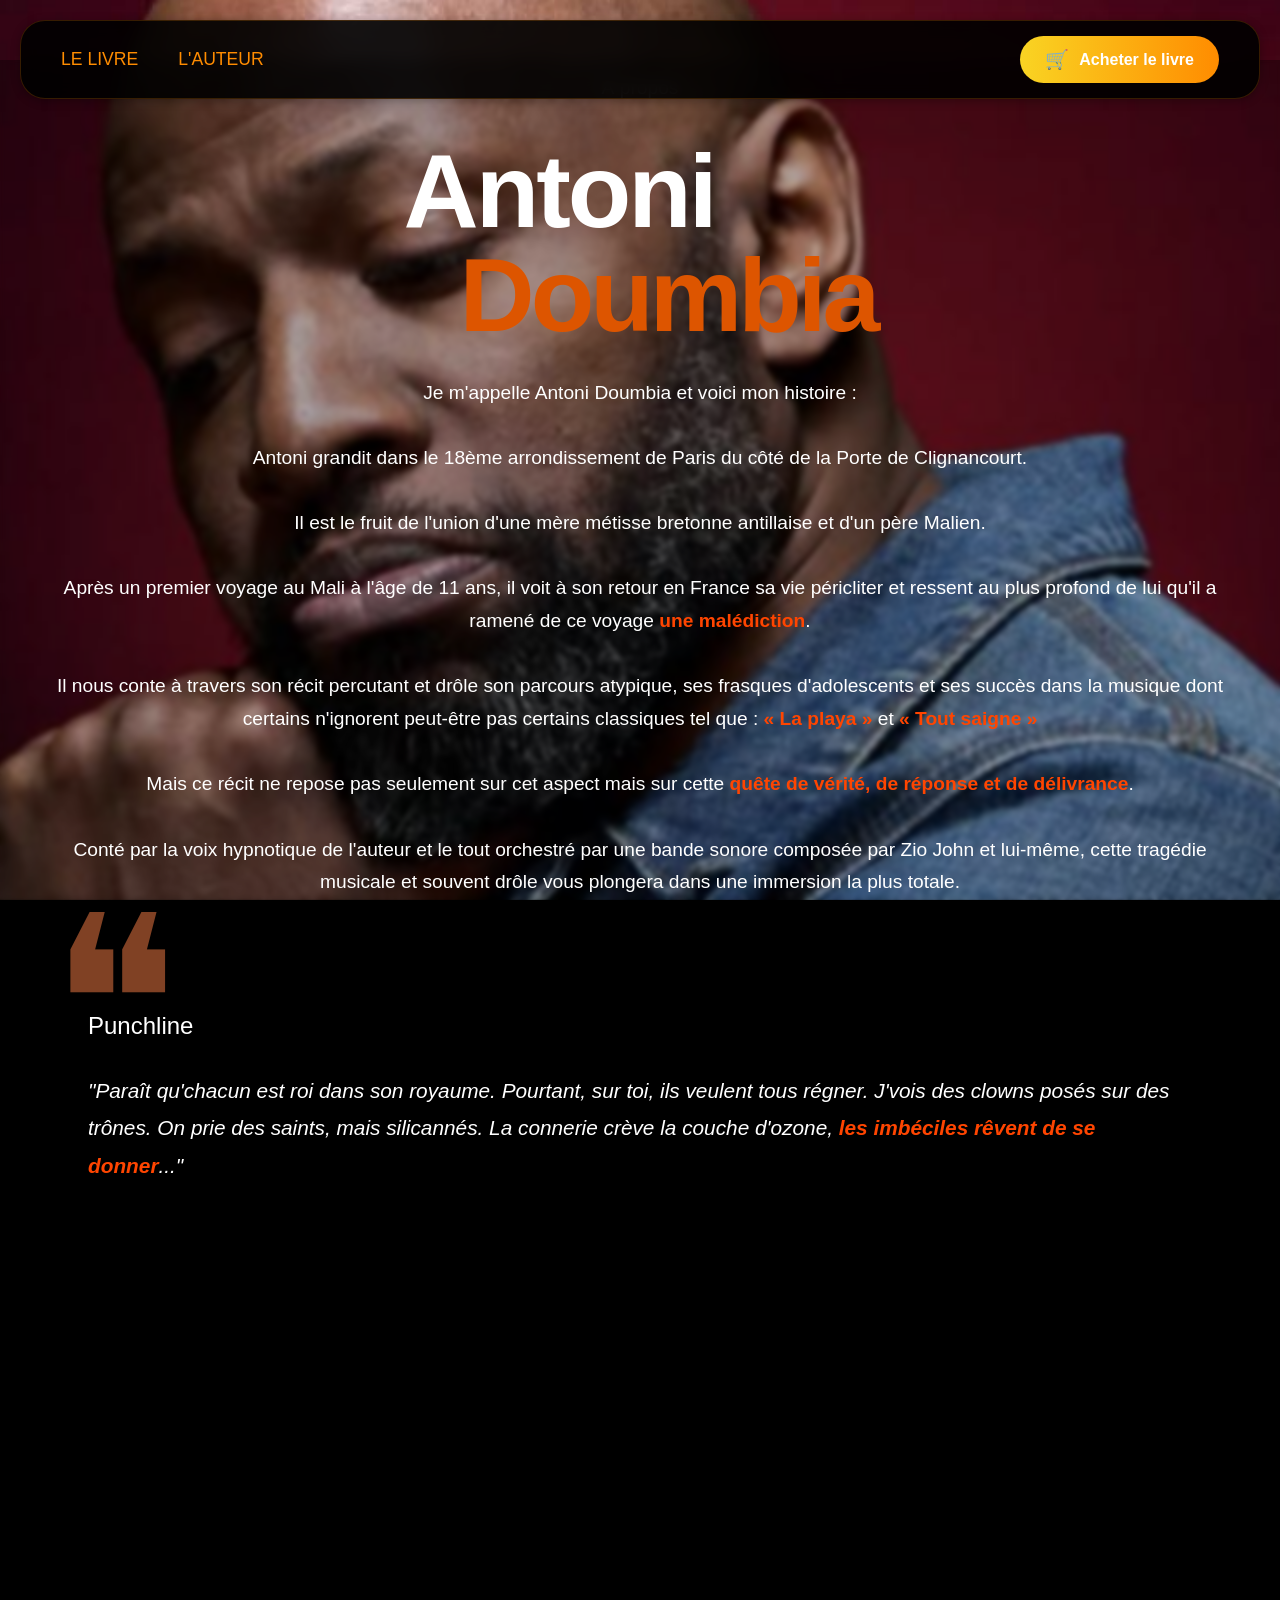
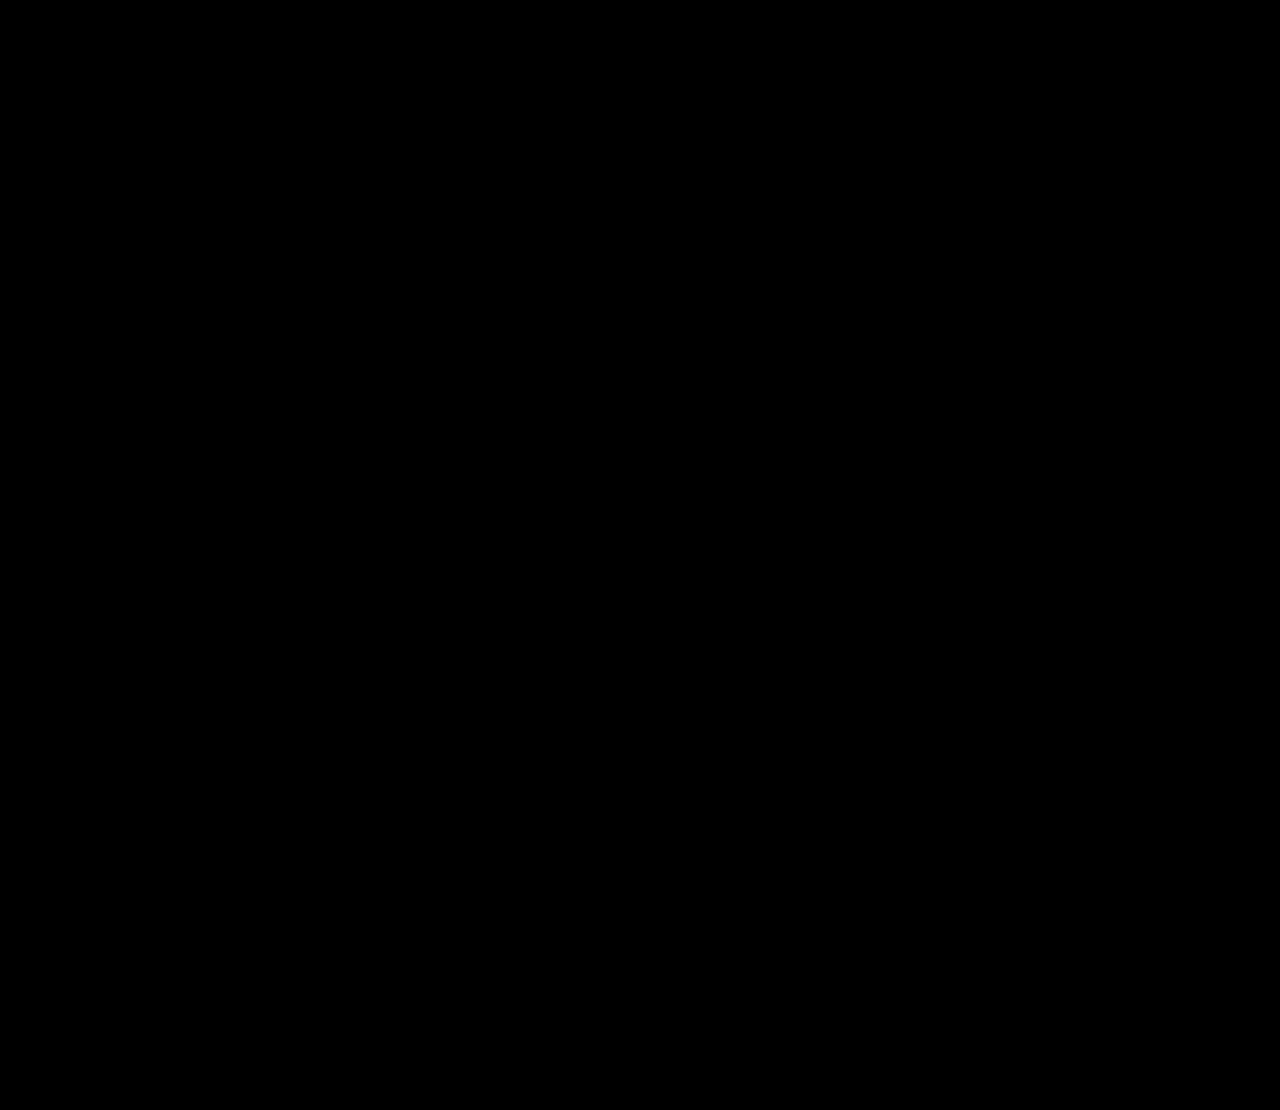
<file: auteur.html>
<!DOCTYPE html>
<html lang="fr">
<head>
    <meta charset="UTF-8">
    <meta name="viewport" content="width=device-width, initial-scale=1.0">
    <title>Antoni Doumbia - L'auteur</title>
    <link rel="preconnect" href="https://fonts.googleapis.com">
    <link rel="preconnect" href="https://fonts.gstatic.com" crossorigin>
    <link href="https://fonts.googleapis.com/css2?family=Bebas+Neue&family=Montserrat:wght@300;900&display=swap" rel="stylesheet">
    <link rel="stylesheet" href="style.css">
</head>
<body class="author-page">
    <header class="main-header">
        <nav class="header-nav">
            <div class="nav-links">
                <a href="index.html" class="nav-link">Le livre</a>
                <a href="auteur.html" class="nav-link">L'auteur</a>
            </div>
            <button class="header-buy-button">
                <span class="cart-icon">🛒</span>
                Acheter le livre
            </button>
        </nav>
    </header>

    <div class="author-photos-container">
        <div class="author-photo-slide active" style="background-image: url('auteur2.jpeg')"></div>
    </div>

    <header class="author-hero-section">
        <div class="author-header">
            <span class="author-label">À propos</span>
        </div>
        
        <div class="author-content-only">
            <h2 class="author-name">
                Antoni<br><span class="highlight">Doumbia</span>
            </h2>
            
            <div class="author-description">
                <p>Je m'appelle Antoni Doumbia et voici mon histoire :<br><br>
                Antoni grandit dans le 18ème arrondissement de Paris du côté de la Porte de Clignancourt.<br><br>
                Il est le fruit de l'union d'une mère métisse bretonne antillaise et d'un père Malien.<br><br>
                Après un premier voyage au Mali à l'âge de 11 ans, il voit à son retour en France sa vie péricliter et ressent au plus profond de lui qu'il a ramené de ce voyage <span class="highlight">une malédiction</span>.<br><br>
                Il nous conte à travers son récit percutant et drôle son parcours atypique, ses frasques d'adolescents et ses succès dans la musique dont certains n'ignorent peut-être pas certains classiques tel que : <span class="highlight">« La playa »</span> et <span class="highlight">« Tout saigne »</span><br><br>
                Mais ce récit ne repose pas seulement sur cet aspect mais sur cette <span class="highlight">quête de vérité, de réponse et de délivrance</span>.<br><br>
                Conté par la voix hypnotique de l'auteur et le tout orchestré par une bande sonore composée par Zio John et lui-même, cette tragédie musicale et souvent drôle vous plongera dans une immersion la plus totale.<br>
                <strong>Impossible à lâcher.</strong></p>
            </div>
        </div>
    </header>
    
    <div class="content">        
        <section class="scroll-content author-content">
            <div class="punchline-section">
                <h3 class="punchline-title">Punchline</h3>
                <p class="punchline-text">
                    <em>"Paraît qu'chacun est roi dans son royaume. Pourtant, sur toi, ils veulent tous régner. J'vois des clowns posés sur des trônes. On prie des saints, mais silicannés. La connerie crève la couche d'ozone, <span class="highlight">les imbéciles rêvent de se donner</span>..."</em>
                </p>
                <div class="punchline-quote-background">❝</div>
            </div>
            
            <!-- Contenu pour créer du scroll -->
            <div class="scroll-spacer" style="height: 150vh;"></div>
        </section>
    </div>

    <script>
        window.addEventListener('scroll', function() {
            const scrolled = window.pageYOffset;
            
            // Fade effect based on scroll (identical to landing page)
            const opacity = Math.max(0, 1 - (scrolled / window.innerHeight));
            
            // Apply to both photo and text
            document.querySelector('.author-photos-container').style.opacity = opacity;
            document.querySelector('.author-hero-section').style.opacity = opacity;
        });
    </script>
</body>
</html>
</file>
<file: style.css>
* {
    margin: 0;
    padding: 0;
    box-sizing: border-box;
    scrollbar-width: none;
    -ms-overflow-style: none;
}

*::-webkit-scrollbar {
    display: none;
}

.main-header {
    position: fixed;
    top: 20px;
    left: 20px;
    width: calc(100% - 40px);
    background: rgba(0, 0, 0, 0.9);
    backdrop-filter: blur(8px);
    z-index: 9999;
    padding: 15px 0;
    border-radius: 25px;
    border: 1px solid rgba(255, 140, 0, 0.2);
    box-shadow: 0 2px 10px rgba(0, 0, 0, 0.3);
}

.header-nav {
    max-width: 2080px;
    margin: 0 auto;
    padding: 0 40px;
    display: flex;
    justify-content: space-between;
    align-items: center;
}

.nav-links {
    display: flex;
    gap: 40px;
}

.nav-link {
    color: #ff8c00;
    text-decoration: none;
    font-size: 1.1rem;
    font-weight: 500;
    text-transform: uppercase;
    transition: color 0.3s ease;
}

.nav-link:hover {
    color: #ff8c00;
}

.header-buy-button {
    background: linear-gradient(to right, #f9d423, #ff8c00);
    color: white;
    border: none;
    padding: 12px 25px;
    border-radius: 25px;
    cursor: pointer;
    display: flex;
    align-items: center;
    gap: 10px;
    font-weight: bold;
    font-size: 1rem;
    transition: transform 0.3s ease, box-shadow 0.3s ease;
}

.header-buy-button:hover {
    transform: translateY(-2px);
    box-shadow: 0 8px 25px rgba(255, 140, 0, 0.4);
}

html {
    overflow-x: hidden;
    max-width: 100%;
}

body {
    font-family: 'Arial', sans-serif;
    background: #000;
    color: #fff;
    overflow-x: hidden;
    max-width: 100%;
    padding-top: 60px;
}

.video-container {
    position: fixed;
    top: 0;
    left: 0;
    width: 100%;
    height: 100vh;
    z-index: -1;
}

.video-container video {
    width: 100%;
    height: 100%;
    object-fit: cover;
    object-position: center 20%;
    transform: scale(1.3);
    filter: brightness(0.9) contrast(1.2);
}

.content {
    position: relative;
    z-index: 1;
}

.hero-section {
    position: fixed;
    top: 60px;
    left: 0;
    width: 100%;
    height: calc(100vh - 60px);
    display: flex;
    flex-direction: column;
    justify-content: center;
    align-items: center;
    text-align: center;
    background: rgba(0, 0, 0, 0.3);
    backdrop-filter: blur(2px);
    z-index: 1;
    pointer-events: none;
}

.hero-discover-btn {
    pointer-events: all;
}

.main-title {
    font-size: 8rem;
    font-weight: 400;
    margin-bottom: 3rem;
    text-transform: uppercase;
    letter-spacing: 12px;
    font-family: 'Bebas Neue', 'Arial Black', Arial, sans-serif;
    background: linear-gradient(180deg, #ffffff 0%, #ff8c00 60%, #ff4500 100%);
    -webkit-background-clip: text;
    -webkit-text-fill-color: transparent;
    background-clip: text;
    filter: drop-shadow(0 0 30px rgba(255, 140, 0, 0.4));
}

.quote-section {
    position: relative;
    padding: 20px;
    text-align: center;
    max-width: 800px;
    margin: 30px auto;
}

.quote-background {
    position: absolute;
    top: -100px;
    left: 10px;
    transform: none;
    font-size: 15rem;
    color: #a0522d;
    opacity: 0.8;
    z-index: 1;
}

.quote {
    font-size: 1.5rem;
    max-width: 800px;
    line-height: 1.6;
    text-align: center;
    color: white;
    font-weight: 400;
    margin: 0 auto;
    position: relative;
    z-index: 2;
}

.highlight {
    color: #ff4500;
    font-weight: 900;
}

.subtitle {
    font-size: 1.2rem;
    max-width: 800px;
    line-height: 1.6;
    font-style: italic;
    opacity: 0.9;
    text-shadow: 1px 1px 2px rgba(0, 0, 0, 0.8);
}

.scroll-content {
    background: #000;
    min-height: 200vh;
    padding: 4rem 2rem;
    position: relative;
    z-index: 2;
    margin-top: calc(100vh - 60px);
}

.content-block {
    max-width: 800px;
    margin: 0 auto 4rem auto;
    padding: 3rem;
    background: rgba(20, 20, 20, 0.9);
    border-radius: 10px;
    backdrop-filter: blur(10px);
    border: 1px solid rgba(255, 255, 255, 0.1);
}

.content-block h2 {
    font-size: 2.5rem;
    margin-bottom: 1.5rem;
    color: #fff;
    text-transform: lowercase;
}

.content-block p {
    font-size: 1.1rem;
    line-height: 1.8;
    margin-bottom: 1rem;
    opacity: 0.9;
}

@media (max-width: 768px) {
    .main-title {
        font-size: 2.5rem;
    }
    
    .subtitle {
        font-size: 1rem;
        padding: 0 1rem;
    }
    
    .content-block {
        margin: 0 1rem 3rem 1rem;
        padding: 2rem;
    }
    
    .content-block h2 {
        font-size: 2rem;
    }
    
    .quote-background {
        font-size: 8rem;
    }
}

@media (max-width: 1200px) {
    .quote {
        font-size: 2rem;
    }
}

.book-section {
    padding: 60px 0;
    background-color: #0a0a0a;
    border: 1px solid #ff8c00;
    border-radius: 20px;
    margin: 80px 0;
    width: 100%;
    min-height: 700px;
}

.book-container {
    display: flex;
    gap: 0;
    align-items: stretch;
    width: 100%;
    height: 100%;
    padding: 0 60px;
}

.book-cover {
    text-align: center;
    color: white;
    position: relative;
    flex: 1;
    width: 50%;
    padding: 40px 20px 40px 40px;
}

.book-cover img {
    max-width: 350px;
    border-radius: 10px;
    display: block;
}

.book-cover-image {
    width: 100%;
    height: 600px;
    background: url('WhatsApp Image 2025-06-25 at 20.33.14.jpeg') center/cover;
    border-radius: 15px;
    display: flex;
    flex-direction: column;
    justify-content: center;
    align-items: center;
    text-align: center;
    position: relative;
    margin: 0;
    box-shadow: 0 10px 30px rgba(0, 0, 0, 0.5);
}

.book-cover-title {
    font-size: 4rem;
    font-weight: 900;
    color: white;
    text-shadow: 2px 2px 8px rgba(0, 0, 0, 0.7);
    margin: 0;
    letter-spacing: 2px;
}

.book-cover-subtitle {
    font-size: 1.8rem;
    font-weight: 400;
    color: white;
    text-shadow: 2px 2px 8px rgba(0, 0, 0, 0.7);
    margin: 0;
    letter-spacing: 1px;
}

.book-tagline {
    font-size: 0.8rem;
    margin-bottom: 10px;
    color: #ff8c00;
    font-weight: bold;
    letter-spacing: 1px;
}

.book-author {
    font-size: 1rem;
    margin-top: 10px;
}

.book-details {
    color: white;
    flex: 1;
    width: 50%;
    padding: 40px 40px 40px 20px;
    display: flex;
    flex-direction: column;
    justify-content: center;
}

.history-label {
    font-size: 0.9rem;
    color: #ccc;
    margin-bottom: 15px;
}

.book-title {
    font-size: 2.2rem;
    margin: 10px 0 20px 0;
    line-height: 1.2;
}

.book-description {
    font-size: 0.95rem;
    line-height: 1.7;
    color: #ddd;
}

.actions {
    margin-top: 30px;
    display: flex;
    gap: 15px;
    align-items: center;
}

.buy-button {
    background: linear-gradient(to right, #f9d423, #ff8c00);
    color: white;
    border: none;
    padding: 12px 25px;
    border-radius: 25px;
    cursor: pointer;
    display: flex;
    align-items: center;
    gap: 10px;
    font-weight: bold;
}

.share-button {
    background-color: #2c1a3b;
    color: #c77dff;
    border: 1px solid #c77dff;
    border-radius: 50%;
    width: 45px;
    height: 45px;
    cursor: pointer;
    display: flex;
    justify-content: center;
    align-items: center;
    font-size: 1.2rem;
}

.audio-player {
    margin-top: 30px;
    background-color: #1c1c1c;
    padding: 8px 15px;
    border-radius: 8px;
    display: flex;
    align-items: center;
    gap: 15px;
    max-width: fit-content;
    font-size: 0.9rem;
}

.audio-nav {
    display: flex;
    gap: 15px;
    color: #888;
}

.play-btn {
    background: none;
    border: none;
    color: white;
    font-size: 1rem;
    cursor: pointer;
}

.audience-section {
    max-width: 2080px;
    margin: 80px auto;
    padding: 40px;
    display: flex;
    align-items: flex-start;
    gap: 60px;
}

.audience-title {
    font-size: 2.5rem;
    color: #ff8c00;
    font-weight: bold;
    line-height: 1.2;
    flex: 1;
    margin: 0;
}

.audience-content {
    flex: 2;
}

.audience-content p {
    font-size: 1.1rem;
    line-height: 1.8;
    color: white;
    margin: 0;
}

.launch-section {
    max-width: 2080px;
    margin: 40px auto;
    padding: 24px 40px;
}

.launch-container {
    display: flex;
    gap: 60px;
    align-items: center;
    justify-content: space-between;
}

.launch-left {
    flex: 1;
    text-align: left;
    display: flex;
    align-items: center;
}

.launch-right {
    flex: 1;
    text-align: right;
    display: flex;
    align-items: center;
    justify-content: flex-end;
}

.launch-text, .intensity-text {
    white-space: nowrap;
    font-size: 3rem;
    background: linear-gradient(45deg, #ff8c00, #ffd700, #ffb84d);
    -webkit-background-clip: text;
    -webkit-text-fill-color: transparent;
    background-clip: text;
    font-weight: bold;
    line-height: 1.2;
    margin: 0;
    text-transform: lowercase;
    transition: transform 0.1s ease-out;
    will-change: transform;
}

.plus-dynamic {
    display: inline-block;
    animation: pulse 2s ease-in-out infinite;
    transform-origin: center;
    background: linear-gradient(45deg, #ff8c00, #ffd700, #ffb84d);
    -webkit-background-clip: text;
    -webkit-text-fill-color: transparent;
    background-clip: text;
}

@keyframes pulse {
    0%, 100% {
        transform: scale(1);
    }
    50% {
        transform: scale(1.1);
    }
}

.seasons-section {
    max-width: 2080px;
    margin: 40px auto;
    padding: 20px 40px;
}

.seasons-title {
    font-size: 1.2rem;
    color: #ccc;
    margin-bottom: 40px;
    font-weight: normal;
}

.seasons-container {
    display: flex;
    gap: 80px;
    align-items: flex-start;
}

.seasons-left {
    flex: 1;
}

.seasons-main-title {
    font-size: 3rem;
    color: white;
    font-weight: bold;
    line-height: 1.2;
    margin-bottom: 30px;
}

.seasons-description {
    margin-bottom: 40px;
}

.seasons-description p {
    font-size: 1.1rem;
    line-height: 1.6;
    color: white;
    margin-bottom: 10px;
}

.social-icons {
    display: flex;
    gap: 20px;
}

.social-icon {
    width: 38px;
    height: 38px;
    border-radius: 10px;
    display: flex;
    align-items: center;
    justify-content: center;
    font-size: 1rem;
    cursor: pointer;
    transition: transform 0.3s ease;
    color: #ff8c00;
    background: transparent;
    border: 2px solid #ff8c00;
}

.social-icon svg {
    width: 18px;
    height: 18px;
}

.social-icon:hover {
    transform: scale(1.1);
}

.seasons-right {
    flex: 1;
    border-left: 2px solid #333;
    padding-left: 40px;
}

.season-item {
    display: flex;
    gap: 30px;
    margin-bottom: 36px;
    align-items: flex-start;
    position: relative;
}

.season-item:not(:last-child) .season-number {
    --line-height: 0px;
}

.season-item:not(:last-child) .season-number::after {
    content: '';
    position: absolute;
    left: 50%;
    top: 100%;
    width: 2px;
    height: var(--line-height, 0px);
    max-height: 120px;
    background-color: white;
    transform: translateX(-50%);
    transition: height 0.3s ease;
    transform-origin: top;
}

.season-number {
    font-size: 4rem;
    color: #ff8c00;
    font-weight: bold;
    min-width: 120px;
    position: relative;
}

.season-content h4 {
    font-size: 1.3rem;
    color: white;
    margin-bottom: 15px;
    font-weight: bold;
}

.season-content p {
    font-size: 1rem;
    color: #ccc;
    line-height: 1.6;
}

.audio-wave {
    margin-top: 15px;
    color: #ff8c00;
    font-size: 1.2rem;
}

.equalizer {
    display: flex;
    align-items: end;
    gap: 1px;
    height: 20px;
    width: 80px;
}

.equalizer .bar {
    width: 3px;
    background: #ff8c00;
    border-radius: 1px;
    animation: bounce 1s infinite ease-in-out;
}

.equalizer .bar:nth-child(1) { height: 8px; animation-delay: -0.9s; }
.equalizer .bar:nth-child(2) { height: 15px; animation-delay: -0.8s; }
.equalizer .bar:nth-child(3) { height: 12px; animation-delay: -0.7s; }
.equalizer .bar:nth-child(4) { height: 20px; animation-delay: -0.6s; }
.equalizer .bar:nth-child(5) { height: 6px; animation-delay: -0.5s; }
.equalizer .bar:nth-child(6) { height: 18px; animation-delay: -0.4s; }
.equalizer .bar:nth-child(7) { height: 10px; animation-delay: -0.3s; }
.equalizer .bar:nth-child(8) { height: 16px; animation-delay: -0.2s; }
.equalizer .bar:nth-child(9) { height: 14px; animation-delay: -0.1s; }
.equalizer .bar:nth-child(10) { height: 7px; animation-delay: 0s; }
.equalizer .bar:nth-child(11) { height: 19px; animation-delay: -0.1s; }
.equalizer .bar:nth-child(12) { height: 11px; animation-delay: -0.2s; }
.equalizer .bar:nth-child(13) { height: 17px; animation-delay: -0.3s; }
.equalizer .bar:nth-child(14) { height: 9px; animation-delay: -0.4s; }
.equalizer .bar:nth-child(15) { height: 13px; animation-delay: -0.5s; }
.equalizer .bar:nth-child(16) { height: 20px; animation-delay: -0.6s; }
.equalizer .bar:nth-child(17) { height: 5px; animation-delay: -0.7s; }
.equalizer .bar:nth-child(18) { height: 14px; animation-delay: -0.8s; }

@keyframes bounce {
    0%, 40%, 100% {
        transform: scaleY(0.4);
    }
    20% {
        transform: scaleY(1);
    }
}

.explore-seasons-section {
    max-width: 2080px;
    margin: 40px auto;
    padding: 20px 40px;
}

.explore-title {
    font-size: 2rem;
    color: white;
    margin-bottom: 20px;
    line-height: 1.3;
}

.explore-subtitle {
    font-size: 1.1rem;
    color: #ccc;
    margin-bottom: 40px;
    line-height: 1.6;
}

.episodes-grid {
    display: grid;
    grid-template-columns: 3fr 1fr 1fr 1fr 1fr 1fr 1fr;
    gap: 8px;
    height: 480px;
    transition: all 0.8s cubic-bezier(0.25, 0.46, 0.45, 0.94);
}

.episodes-grid.episode-2-active {
    grid-template-columns: 1fr 3fr 1fr 1fr 1fr 1fr 1fr;
}

.episodes-grid.episode-3-active {
    grid-template-columns: 1fr 1fr 3fr 1fr 1fr 1fr 1fr;
}

.episodes-grid.episode-4-active {
    grid-template-columns: 1fr 1fr 1fr 3fr 1fr 1fr 1fr;
}

.episodes-grid.episode-5-active {
    grid-template-columns: 1fr 1fr 1fr 1fr 3fr 1fr 1fr;
}

.episodes-grid.episode-6-active {
    grid-template-columns: 1fr 1fr 1fr 1fr 1fr 3fr 1fr;
}

.episodes-grid.episode-7-active {
    grid-template-columns: 1fr 1fr 1fr 1fr 1fr 1fr 3fr;
}

.episode-card {
    border: 1px solid #333;
    background: #111;
    position: relative;
    display: flex;
    flex-direction: column;
    cursor: pointer;
    transition: all 0.8s cubic-bezier(0.25, 0.46, 0.45, 0.94);
    transform-style: preserve-3d;
    overflow: hidden;
    min-height: 160px;
    border-radius: 18px;
}

.episode-card:hover {
    border-color: #ff8c00;
    box-shadow: 
        0 0 20px rgba(255, 140, 0, 1),
        0 0 40px rgba(255, 140, 0, 0.8),
        0 0 80px rgba(255, 140, 0, 0.6),
        0 0 120px rgba(255, 140, 0, 0.4);
    transform: translateY(-8px) scale(1.02);
}

.episode-card.shrinking {
    transform: perspective(1000px) rotateY(-15deg) scale(0.95);
    filter: brightness(0.7);
}

.episode-card.expanding {
    transform: perspective(1000px) rotateY(15deg) scale(1.05);
    filter: brightness(1.2);
}

.episode-card.active {
    transform: perspective(1000px) rotateY(0deg) scale(1);
    filter: brightness(1);
    border-color: #ff8c00;
    box-shadow: 0 0 20px rgba(255, 140, 0, 0.3);
}

.episode-number {
    display: none;
}

.episode-content {
    display: flex;
    flex-direction: column;
    height: 100%;
    padding: 50px 18px 60px 18px;
    transition: all 0.8s cubic-bezier(0.25, 0.46, 0.45, 0.94);
}

.episode-label {
    background: linear-gradient(45deg, #ff8c00, #ffd700, #ffb84d);
    -webkit-background-clip: text;
    -webkit-text-fill-color: transparent;
    background-clip: text;
    font-size: 1.8rem;
    font-weight: bold;
    margin-bottom: 10px;
    line-height: 1.2;
    transition: all 0.8s cubic-bezier(0.25, 0.46, 0.45, 0.94);
}

.episode-image {
    flex: 1;
    display: flex;
    align-items: center;
    justify-content: center;
    margin: 20px 0;
}

.episode-title {
    color: #ff8c00;
    font-size: 2rem;
    font-weight: 600;
    text-align: center;
    line-height: 1.2;
    text-shadow: 1px 1px 3px rgba(0,0,0,0.6);
    opacity: 0.85;
    transition: all 0.8s cubic-bezier(0.25, 0.46, 0.45, 0.94);
}

.audio-player-mini {
    margin-top: auto;
}

.episode-quotes {
    margin-top: 12px;
}

.episode-quotes .quote {
    font-size: 1rem;
    color: white;
    margin-bottom: 8px;
    line-height: 1.5;
    transition: all 0.8s cubic-bezier(0.25, 0.46, 0.45, 0.94);
}

.audio-player-mini {
    display: flex;
    align-items: center;
    gap: 10px;
    transition: all 0.8s cubic-bezier(0.25, 0.46, 0.45, 0.94);
}

.ap-play-btn {
    width: 36px;
    height: 36px;
    border-radius: 50%;
    border: 2px solid #ff8c00;
    background: transparent;
    color: #ff8c00;
    font-size: 1rem;
    cursor: pointer;
    display: flex;
    align-items: center;
    justify-content: center;
    flex-shrink: 0;
    transition: background 0.2s, color 0.2s;
}

.ap-play-btn:hover, .ap-play-btn.playing {
    background: #ff8c00;
    color: #000;
}

.ap-bar {
    flex: 1;
    height: 4px;
    background: rgba(255,255,255,0.2);
    border-radius: 2px;
    overflow: hidden;
    cursor: pointer;
}

.ap-progress {
    height: 100%;
    width: 0%;
    background: linear-gradient(90deg, #ff8c00, #ffd700);
    border-radius: 2px;
    transition: width 0.1s linear;
}

.ap-time {
    font-size: 0.75rem;
    color: #aaa;
    flex-shrink: 0;
    font-family: monospace;
}

.season-label {
    position: absolute;
    bottom: 30px;
    right: 30px;
    color: #666;
    font-size: 1.3rem;
    writing-mode: vertical-rl;
    text-orientation: mixed;
    transition: all 0.8s cubic-bezier(0.25, 0.46, 0.45, 0.94);
}

.episode-01 {
    background: linear-gradient(rgba(0,0,0,0.4), rgba(0,0,0,0.4)), url('ep1.jpeg');
    background-size: cover;
    background-position: center;
}

.episode-02 {
    background: linear-gradient(rgba(0,0,0,0.4), rgba(0,0,0,0.4)), url('ep2.jpeg');
    background-size: cover;
    background-position: center;
}

.episode-03 {
    background: linear-gradient(rgba(0,0,0,0.4), rgba(0,0,0,0.4)), url('ep3.jpeg');
    background-size: cover;
    background-position: center;
}

.episode-04 {
    background: linear-gradient(rgba(0,0,0,0.4), rgba(0,0,0,0.4)), url('ep4.jpeg');
    background-size: cover;
    background-position: center;
}

.episode-05 {
    background: linear-gradient(rgba(0,0,0,0.4), rgba(0,0,0,0.4)), url('ep5.jpeg');
    background-size: cover;
    background-position: center;
}

.episode-06 {
    background: linear-gradient(rgba(0,0,0,0.4), rgba(0,0,0,0.4)), url('ep6.png');
    background-size: cover;
    background-position: center;
}

.episode-07 {
    background: linear-gradient(rgba(0,0,0,0.4), rgba(0,0,0,0.4)), url('ep7.png');
    background-size: cover;
    background-position: center;
}

.episode-02 .episode-number,
.episode-03 .episode-number,
.episode-04 .episode-number,
.episode-05 .episode-number,
.episode-06 .episode-number,
.episode-07 .episode-number {
    color: white;
}

.episode-02.active {
    box-shadow: 0 0 20px rgba(102, 126, 234, 0.5);
}

.episode-03.active {
    box-shadow: 0 0 20px rgba(245, 87, 108, 0.5);
}

.episode-04.active {
    box-shadow: 0 0 20px rgba(56, 239, 125, 0.5);
}

.episode-05.active {
    box-shadow: 0 0 20px rgba(252, 70, 107, 0.5);
}

.episode-06.active {
    box-shadow: 0 0 20px rgba(253, 187, 45, 0.5);
}

.episode-07.active {
    box-shadow: 0 0 20px rgba(168, 237, 234, 0.5);
}

.episode-card.shrinking .episode-label {
    font-size: 1.8rem;
    margin-bottom: 22px;
}

.episode-card.shrinking .episode-title {
    font-size: 2.2rem;
    opacity: 0.7;
}

.episode-card.shrinking .episode-quotes .quote {
    font-size: 1rem;
    margin-bottom: 12px;
    line-height: 1.3;
}

.episode-card.shrinking .episode-content {
    padding: 90px 22px 22px 22px;
}

.episode-card.shrinking .episode-number {
    font-size: 1.3rem;
    top: 15px;
    left: 15px;
}

.episode-card.shrinking .audio-player-mini {
    font-size: 0.9rem;
    margin-top: 12px;
}

.episode-card.shrinking .season-label {
    font-size: 1rem;
    bottom: 15px;
    right: 15px;
}

/* Styles pour les épisodes non actifs (petits par défaut) */
.episode-card:not(.active):not(.expanding) .episode-label {
    font-size: 0.75rem;
    margin-bottom: 6px;
    line-height: 1.3;
}

.episode-card:not(.active):not(.expanding) .episode-title {
    font-size: 0.7rem;
    opacity: 0.8;
}

.episode-card:not(.active):not(.expanding) .episode-quotes {
    display: none;
}

.episode-card:not(.active):not(.expanding) .episode-content {
    padding: 40px 10px 10px 10px;
}

.episode-card:not(.active):not(.expanding) .episode-number {
    font-size: 0.85rem;
    top: 10px;
    left: 10px;
}

.episode-card:not(.active):not(.expanding) .audio-player-mini {
    display: none;
}

.episode-card:not(.active):not(.expanding) .season-label {
    font-size: 0.6rem;
    bottom: 8px;
    right: 8px;
}

.purchase-section {
    max-width: 2080px;
    margin: 40px auto;
    padding: 40px;
    text-align: center;
}

.purchase-title {
    font-size: 2.5rem;
    color: white;
    margin-bottom: 30px;
    line-height: 1.3;
}

.purchase-description {
    font-size: 1.2rem;
    color: #ccc;
    margin-bottom: 50px;
    line-height: 1.6;
    max-width: 800px;
    margin-left: auto;
    margin-right: auto;
}

.purchase-button-container {
    display: flex;
    justify-content: center;
    margin-top: 40px;
}

.purchase-button {
    background: linear-gradient(to right, #f9d423, #ff8c00);
    color: white;
    border: none;
    padding: 15px 35px;
    border-radius: 50px;
    cursor: pointer;
    display: flex;
    align-items: center;
    gap: 12px;
    font-weight: bold;
    font-size: 1.1rem;
    transition: transform 0.3s ease, box-shadow 0.3s ease;
}

.purchase-button:hover {
    transform: translateY(-2px);
    box-shadow: 0 8px 25px rgba(255, 140, 0, 0.4);
}

.cart-icon {
    font-size: 1.2rem;
}

.testimonials-section {
    max-width: 2080px;
    margin: 40px auto;
    padding: 40px;
}

.testimonials-title {
    font-size: 2.5rem;
    color: white;
    margin-bottom: 50px;
    text-align: left;
}

.testimonials-carousel {
    position: relative;
    overflow: hidden;
    height: 250px;
}

.testimonials-container {
    display: flex;
    width: 400%;
    transition: transform 0.5s ease;
}

.testimonials-slide {
    min-width: 25%;
    display: grid;
    grid-template-columns: repeat(3, 1fr);
    gap: 30px;
    flex-shrink: 0;
}

.testimonials-slide:last-child {
    grid-template-columns: 1fr 1fr 1fr;
    justify-items: center;
}

.testimonial-card {
    background: rgba(20, 20, 20, 0.8);
    border: 1px solid #ff8c00;
    border-radius: 15px;
    padding: 25px;
    display: flex;
    flex-direction: column;
    justify-content: space-between;
    min-height: 180px;
    height: 180px;
}

.testimonial-text {
    font-size: 1rem;
    color: white;
    line-height: 1.5;
    margin-bottom: 15px;
    flex-grow: 1;
}

.testimonial-author {
    font-size: 1.1rem;
    color: white;
    font-weight: bold;
    text-align: center;
    margin: 0;
}

.carousel-navigation {
    position: absolute;
    bottom: 20px;
    right: 30px;
    display: flex;
    gap: 15px;
}

.carousel-btn {
    width: 50px;
    height: 50px;
    border-radius: 50%;
    background: linear-gradient(45deg, #ff8c00, #f9d423);
    border: none;
    color: white;
    font-size: 1.5rem;
    cursor: pointer;
    display: flex;
    align-items: center;
    justify-content: center;
    transition: transform 0.3s ease, box-shadow 0.3s ease;
}

.carousel-btn:hover {
    transform: scale(1.1);
    box-shadow: 0 5px 15px rgba(255, 140, 0, 0.4);
}

.carousel-indicators {
    display: flex;
    justify-content: center;
    gap: 10px;
    margin-top: 30px;
}

.indicator {
    width: 12px;
    height: 12px;
    border-radius: 50%;
    background: #666;
    cursor: pointer;
    transition: background 0.3s ease;
}

.indicator.active {
    background: #ff8c00;
}

.author-header {
    text-align: right;
    margin-bottom: 40px;
}

.author-label {
    font-size: 1.2rem;
    color: #ccc;
    font-weight: normal;
}

.author-name {
    font-size: 6.5rem;
    color: white;
    font-weight: 900;
    line-height: 1;
    margin-bottom: 30px;
    text-transform: none;
    font-family: 'Arial Black', 'Impact', Arial, sans-serif;
    letter-spacing: -3px;
    display: inline-block;
    text-align: left;
}

.author-name .highlight {
    color: #dd5500;
    font-weight: 900;
    font-family: inherit;
    letter-spacing: -4px;
    font-size: 6.5rem;
    display: block;
    margin-left: 3.5rem;
}

.author-description {
    font-size: 1.2rem;
    line-height: 1.7;
    color: white;
}

.author-description p {
    margin: 0;
}

.author-photos-container {
    position: fixed;
    top: 0;
    left: 0;
    width: 100%;
    height: 100vh;
    z-index: -1;
}

.author-photo-slide {
    position: absolute;
    top: 0;
    left: 0;
    width: 100%;
    height: 100%;
    background-size: cover;
    background-position: center 20%;
    background-repeat: no-repeat;
    opacity: 0;
    transition: opacity 1s ease-in-out;
}

.author-photo-slide.active {
    opacity: 1;
}

.author-page .scroll-content {
    background: #000;
    min-height: 200vh;
    padding: 4rem 2rem;
    position: relative;
    z-index: 2;
    margin-top: calc(100vh - 60px);
}

.author-content-only {
    max-width: 1200px;
    margin: 0 auto;
    text-align: center;
}

.author-hero-section {
    position: fixed;
    top: 60px;
    left: 0;
    width: 100%;
    height: calc(100vh - 60px);
    display: flex;
    flex-direction: column;
    justify-content: center;
    align-items: center;
    text-align: center;
    background: rgba(0, 0, 0, 0.3);
    backdrop-filter: blur(2px);
    z-index: 1;
    pointer-events: none;
    padding: 5rem 2rem 2rem 2rem;
}

.punchline-section {
    max-width: 1200px;
    margin: 0 auto 4rem auto;
    padding: 3rem;
    background: transparent;
    position: relative;
}

.punchline-title {
    font-size: 1.5rem;
    color: white;
    margin-bottom: 2rem;
    font-weight: normal;
}

.punchline-text {
    font-size: 1.3rem;
    line-height: 1.8;
    color: white;
    margin: 0;
    font-style: italic;
    position: relative;
    z-index: 2;
}

.punchline-quote-background {
    position: absolute;
    top: -100px;
    left: 10px;
    transform: none;
    font-size: 15rem;
    color: #a0522d;
    opacity: 0.8;
    z-index: 1;
}

.full-width-video-section {
    width: 100%;
    margin-left: 0;
    margin-top: 40px;
    margin-bottom: 40px;
    position: relative;
}

.custom-video {
    width: 100%;
    height: 80vh;
    object-fit: cover;
    object-position: center;
    display: block;
}

/* Custom play button */
.custom-play-btn {
    position: absolute;
    top: 50%;
    left: 50%;
    transform: translate(-50%, -50%);
    width: 90px;
    height: 90px;
    border-radius: 50%;
    background: rgba(0, 0, 0, 0.45);
    backdrop-filter: blur(6px);
    border: 2.5px solid #ff8c00;
    cursor: pointer;
    display: flex;
    align-items: center;
    justify-content: center;
    transition: transform 0.25s ease, background 0.25s ease, opacity 0.4s ease;
    box-shadow: 0 0 30px rgba(255, 140, 0, 0.35), inset 0 0 20px rgba(255, 140, 0, 0.08);
}

.custom-play-btn:hover {
    transform: translate(-50%, -50%) scale(1.08);
    background: rgba(255, 140, 0, 0.2);
    box-shadow: 0 0 45px rgba(255, 140, 0, 0.55);
}

.custom-play-btn.hidden {
    opacity: 0;
    pointer-events: none;
}

.play-btn-ring {
    position: absolute;
    inset: -8px;
    border-radius: 50%;
    border: 1px solid rgba(255, 140, 0, 0.3);
    animation: ring-pulse 2.5s ease-in-out infinite;
}

@keyframes ring-pulse {
    0%, 100% { transform: scale(1); opacity: 0.4; }
    50% { transform: scale(1.12); opacity: 0; }
}

.play-btn-icon, .pause-btn-icon {
    width: 36px;
    height: 36px;
    color: #ff8c00;
    margin-left: 4px;
}

.pause-btn-icon {
    margin-left: 0;
}

/* Book Showcase Section */
.book-showcase-section {
    max-width: 1200px;
    margin: 40px auto;
    padding: 0;
    background: rgba(0, 0, 0, 0.8);
    border-radius: 20px;
    border: 1px solid rgba(255, 140, 0, 0.3);
    overflow: hidden;
}

.book-showcase-container {
    display: flex;
    gap: 0;
    align-items: stretch;
    min-height: 981px;
}

.book-cover-left {
    flex: 1.2;
    max-width: 500px;
    display: flex;
}

.book-cover-image {
    width: 100%;
    height: 100%;
    min-height: 500px;
    background: linear-gradient(135deg, #ff8c00 0%, #ff6b35 100%);
    border-radius: 20px 0 0 20px;
    display: flex;
    flex-direction: column;
    justify-content: space-between;
    padding: 30px;
    position: relative;
    overflow: hidden;
    box-shadow: 0 10px 30px rgba(255, 140, 0, 0.3);
}

.book-cover-image::before {
    content: '';
    position: absolute;
    top: 0;
    left: 0;
    right: 0;
    bottom: 0;
    background: url('WhatsApp Image 2025-06-25 at 20.33.14.jpeg') center / cover no-repeat;
    opacity: 1;
    z-index: 1;
}

.book-badge {
    position: relative;
    z-index: 2;
    background: rgba(0, 0, 0, 0.7);
    color: white;
    padding: 8px 16px;
    border-radius: 20px;
    font-size: 0.7rem;
    font-weight: bold;
    text-align: center;
    letter-spacing: 1px;
    align-self: center;
}

.book-title-cover {
    position: relative;
    z-index: 2;
    font-size: 3.5rem;
    font-weight: 900;
    color: white;
    text-shadow: 2px 2px 8px rgba(0, 0, 0, 0.8);
    text-align: center;
    line-height: 0.9;
    letter-spacing: 2px;
}

.book-author {
    position: relative;
    z-index: 2;
    font-size: 1.2rem;
    color: white;
    text-shadow: 1px 1px 4px rgba(0, 0, 0, 0.8);
    text-align: center;
    font-weight: 600;
    letter-spacing: 2px;
}

.book-content-right {
    flex: 1.5;
    padding: 40px;
    display: flex;
    flex-direction: column;
    justify-content: center;
}

.book-content-header {
    margin-bottom: 20px;
}

.book-section-title {
    font-size: 1rem;
    color: #ccc;
    margin: 0;
    font-weight: normal;
    letter-spacing: 1px;
}

.book-main-title {
    font-size: 2.5rem;
    color: white;
    margin: 10px 0 30px 0;
    line-height: 1.2;
    font-weight: 600;
}

.book-main-title .highlight {
    color: #ff8c00;
}

.book-description {
    margin-bottom: 40px;
}

.book-description p {
    font-size: 1rem;
    line-height: 1.7;
    color: #ddd;
    margin: 0;
}

.book-actions {
    display: flex;
    gap: 20px;
    align-items: center;
    margin-bottom: 30px;
}

.book-buy-button {
    background: linear-gradient(to right, #f9d423, #ff8c00);
    color: white;
    border: none;
    padding: 12px 25px;
    border-radius: 25px;
    cursor: pointer;
    display: flex;
    align-items: center;
    gap: 10px;
    font-weight: bold;
    font-size: 1rem;
    transition: transform 0.3s ease, box-shadow 0.3s ease;
}

.book-buy-button:hover {
    transform: translateY(-2px);
    box-shadow: 0 8px 25px rgba(255, 140, 0, 0.4);
}

.book-listen-button {
    background: transparent;
    color: #ff8c00;
    border: 2px solid #ff8c00;
    border-radius: 25px;
    padding: 10px 20px;
    cursor: pointer;
    font-size: 0.95rem;
    font-weight: 600;
    transition: background 0.3s ease, color 0.3s ease;
    display: flex;
    align-items: center;
    gap: 8px;
}

.book-listen-button:hover {
    background: #ff8c00;
    color: #000;
}

.book-play-button {
    background: rgba(128, 0, 128, 0.8);
    color: white;
    border: 1px solid rgba(128, 0, 128, 0.5);
    border-radius: 50%;
    width: 50px;
    height: 50px;
    cursor: pointer;
    display: flex;
    justify-content: center;
    align-items: center;
    font-size: 1.2rem;
    transition: all 0.3s ease;
}

.book-play-button:hover {
    background: rgba(128, 0, 128, 1);
    transform: scale(1.1);
}

.book-audio-player {
    background: rgba(20, 20, 20, 0.8);
    padding: 10px 20px;
    border-radius: 8px;
    display: flex;
    align-items: center;
    gap: 15px;
    font-size: 0.9rem;
    color: #ccc;
    max-width: fit-content;
}

@media (max-width: 768px) {
    .book-showcase-container {
        flex-direction: column;
        gap: 40px;
    }
    
    .book-cover-left {
        max-width: 300px;
        margin: 0 auto;
    }
    
    .book-cover-image {
        height: 400px;
    }
    
    .book-title-cover {
        font-size: 2.5rem;
    }
    
    .book-main-title {
        font-size: 2rem;
    }
    
    .book-content-right {
        padding-left: 0;
    }
}

@media (max-width: 768px) {
    .carousel-navigation,
    .carousel-btn,
    .prev-btn,
    .next-btn {
        display: none !important;
    }
}

/* =============================================
   RESPONSIVE MOBILE & TABLETTE
   ============================================= */

@media (max-width: 900px) {

    /* Social icons */
    .social-icons {
        gap: 10px;
    }

    .social-icon {
        width: 28px;
        height: 28px;
        border-radius: 7px;
    }

    .social-icon svg {
        width: 14px;
        height: 14px;
    }

    /* Header */
    .main-header {
        top: 10px;
        left: 10px;
        width: calc(100% - 20px);
        padding: 8px 0;
    }

    .header-nav {
        padding: 0 16px;
    }

    .nav-links {
        gap: 16px;
    }

    .nav-link {
        font-size: 0.8rem;
    }

    .header-buy-button {
        padding: 8px 12px;
        font-size: 0;
        gap: 0;
        width: 38px;
        height: 38px;
        border-radius: 50%;
        justify-content: center;
    }

    .header-buy-button .cart-icon {
        font-size: 1.1rem;
    }

    /* Hero title */
    .main-title {
        font-size: 3.5rem;
        letter-spacing: 4px;
        padding: 0 1rem;
        text-align: center;
    }

    /* Quote section */
    .quote-section {
        padding: 10px 20px;
        margin: 30px auto;
    }

    .quote {
        font-size: 1.1rem;
    }

    .quote-background {
        font-size: 6rem;
        top: -60px;
    }

    /* Book showcase */
    .book-showcase-section {
        margin: 40px 16px;
        border-radius: 12px;
    }

    .book-showcase-container {
        flex-direction: column;
        min-height: unset;
    }

    .book-cover-left {
        max-width: 100%;
        flex: none;
    }

    .book-cover-image {
        min-height: unset;
        aspect-ratio: 739 / 1600;
        width: 100%;
        border-radius: 12px 12px 0 0;
        background-size: cover !important;
        background-position: center center !important;
        margin-bottom: 30px;
    }

    .book-cover-image::before {
        background-position: center top !important;
    }

    .book-content-right {
        padding: 8px 20px 24px 20px;
    }

    .book-main-title {
        font-size: 1.6rem;
        margin-bottom: 16px;
    }

    .book-description p {
        font-size: 0.9rem;
    }

    .book-actions {
        flex-wrap: wrap;
        gap: 12px;
        justify-content: center;
    }

    /* Video section */
    .full-width-video-section {
        margin: 40px 0;
    }

    .custom-video {
        height: 40vh;
    }

    .video-play-button {
        width: 80px;
        height: 80px;
    }

    .play-icon {
        font-size: 2rem;
    }

    /* Launch section */
    .launch-section {
        padding: 20px;
        margin: 40px auto;
    }

    .launch-container {
        flex-direction: column;
        gap: 8px;
        align-items: flex-start;
    }

    .launch-text, .intensity-text {
        font-size: 1.8rem;
        white-space: normal;
    }

    /* Audience section */
    .audience-section {
        flex-direction: column;
        gap: 20px;
        padding: 20px;
        margin: 40px auto;
    }

    .audience-title {
        font-size: 1.8rem;
    }

    .audience-content p {
        font-size: 1rem;
    }

    /* Seasons section */
    .seasons-section {
        padding: 20px;
        margin: 40px auto;
    }

    .seasons-container {
        flex-direction: column;
        gap: 40px;
    }

    .seasons-right {
        border-left: none;
        border-top: 2px solid #333;
        padding-left: 0;
        padding-top: 30px;
    }

    .seasons-main-title {
        font-size: 2rem;
    }

    .season-number {
        font-size: 2.5rem;
        min-width: 80px;
    }

    /* Episodes grid */
    .explore-seasons-section {
        padding: 20px;
        margin: 40px auto;
    }

    .explore-title {
        font-size: 1.4rem;
    }

    .episodes-grid,
    .episodes-grid.episode-2-active,
    .episodes-grid.episode-3-active,
    .episodes-grid.episode-4-active,
    .episodes-grid.episode-5-active,
    .episodes-grid.episode-6-active,
    .episodes-grid.episode-7-active {
        grid-template-columns: 1fr;
        height: auto;
        gap: 8px;
    }

    .episode-card {
        min-height: 80px;
        max-height: 80px;
        overflow: hidden;
        transform: none !important;
        transition: max-height 0.6s cubic-bezier(0.4, 0, 0.2, 1),
                    opacity 0.35s ease,
                    border-color 0.3s ease,
                    box-shadow 0.3s ease;
    }

    .episode-card.active {
        max-height: 500px;
        min-height: unset;
    }

    .episode-card:not(.active) {
        opacity: 0.75;
    }

    .episode-card.shrinking {
        max-height: 80px;
        opacity: 0.5;
        transform: none !important;
        filter: none !important;
    }

    .episode-card .episode-content {
        transition: opacity 0.4s ease 0.2s;
        opacity: 0;
    }

    .episode-card.active .episode-content {
        opacity: 1;
    }

    .episode-card:not(.active):not(.expanding) .episode-content {
        padding: 20px 14px 14px 14px;
    }

    .episode-number {
        display: block;
        font-size: 1rem;
        font-weight: bold;
        color: white;
        position: absolute;
        top: 50%;
        left: 50%;
        transform: translate(-50%, -50%);
        opacity: 0.9;
    }

    .episode-card.active .episode-number {
        display: none;
    }

    /* Purchase section */
    .purchase-section {
        padding: 40px 20px;
        margin: 40px auto;
    }

    .purchase-title {
        font-size: 1.6rem;
    }

    .purchase-description {
        font-size: 1rem;
    }

    /* Testimonials */
    .testimonials-section {
        padding: 40px 20px;
        margin: 40px auto;
    }

    .testimonials-title {
        font-size: 1.8rem;
        margin-bottom: 30px;
    }

    .testimonials-carousel {
        height: auto;
        overflow: visible;
    }

    .testimonials-container {
        width: 100% !important;
        transform: none !important;
        transition: none !important;
        display: flex;
        flex-direction: column;
        gap: 16px;
    }

    .testimonials-slide {
        min-width: 100%;
        display: flex;
        flex-direction: column;
        gap: 16px;
    }

    .testimonials-slide:last-child {
        grid-template-columns: 1fr;
    }

    .testimonial-card {
        height: auto;
        min-height: unset;
    }

    .carousel-indicators {
        display: none;
    }

    /* Scroll content */
    .scroll-content {
        padding: 2rem 0;
    }
}

@media (max-width: 480px) {
    .main-title {
        font-size: 2.4rem;
        letter-spacing: 2px;
    }

    .header-buy-button span:not(.cart-icon) {
        display: none;
    }

    .header-buy-button {
        padding: 8px 12px;
    }

    .launch-text, .intensity-text {
        font-size: 1.4rem;
    }

    .book-main-title {
        font-size: 1.3rem;
    }

    .purchase-title {
        font-size: 1.3rem;
    }

    .seasons-main-title {
        font-size: 1.6rem;
    }
}

/* =============================================
   RESPONSIVE PAGE AUTEUR
   ============================================= */

@media (max-width: 900px) {

    .author-hero-section {
        position: relative;
        top: auto;
        height: auto;
        min-height: 100vh;
        padding: 100px 20px 60px 20px;
        justify-content: flex-start;
        align-items: flex-start;
        text-align: left;
        background: rgba(0, 0, 0, 0.6);
        backdrop-filter: blur(4px);
    }

    .author-photos-container {
        position: fixed;
        z-index: -1;
    }

    .author-page .scroll-content {
        position: relative;
        z-index: 2;
        background: #000;
        margin-top: 0;
    }

    .author-content .scroll-spacer {
        display: none;
    }

    .author-header {
        margin-bottom: 16px;
        text-align: left;
    }

    .author-content-only {
        text-align: left;
        max-width: 100%;
    }

    .author-name {
        font-size: 3.5rem;
        letter-spacing: -1px;
        margin-bottom: 16px;
    }

    .author-name .highlight {
        font-size: 3.5rem;
        letter-spacing: -1px;
        margin-left: 0;
    }

    .author-description {
        font-size: 1rem;
        line-height: 1.6;
    }

    .author-description p {
        font-size: 1rem;
    }

    .author-page .scroll-content {
        padding: 2rem 20px;
        margin-top: calc(100vh - 60px);
    }

    .punchline-section {
        padding: 1.5rem 0;
        max-width: 100%;
        margin: 0 auto 2rem auto;
    }

    .punchline-title {
        font-size: 1.2rem;
    }

    .punchline-text {
        font-size: 1.05rem;
        line-height: 1.7;
    }

    .punchline-quote-background {
        font-size: 6rem;
        top: -50px;
    }
}

@media (max-width: 480px) {
    .author-name {
        font-size: 2.6rem;
    }

    .author-name .highlight {
        font-size: 2.6rem;
    }

    .author-description {
        font-size: 0.9rem;
    }

    .punchline-text {
        font-size: 0.95rem;
    }
}
/* ── Hero discover button ── */
.hero-discover-btn {
    position: absolute;
    bottom: 48px;
    left: 50%;
    transform: translateX(-50%);
    display: flex;
    flex-direction: column;
    align-items: center;
    gap: 8px;
    background: transparent;
    border: none;
    color: rgba(255,255,255,0.7);
    font-family: 'Montserrat', sans-serif;
    font-size: 0.75rem;
    font-weight: 300;
    letter-spacing: 3px;
    text-transform: uppercase;
    cursor: pointer;
    transition: color 0.3s ease, transform 0.3s ease;
    animation: bounce-arrow 2s ease-in-out infinite;
}

.hero-discover-btn svg {
    width: 20px;
    height: 20px;
}

.hero-discover-btn:hover {
    color: #ff8c00;
}

@keyframes bounce-arrow {
    0%, 100% { transform: translateX(-50%) translateY(0); }
    50% { transform: translateX(-50%) translateY(8px); }
}

/* ── Season S.01 CTA ── */
.season-cta-btn {
    display: inline-flex;
    align-items: center;
    gap: 8px;
    margin: 14px 0 10px 0;
    padding: 10px 20px;
    background: transparent;
    border: 1.5px solid #ff8c00;
    border-radius: 30px;
    color: #ff8c00;
    font-family: 'Montserrat', sans-serif;
    font-size: 0.8rem;
    font-weight: 600;
    letter-spacing: 0.5px;
    cursor: pointer;
    transition: background 0.25s, color 0.25s, box-shadow 0.25s;
}

.season-cta-btn:hover {
    background: rgba(255,140,0,0.12);
    box-shadow: 0 0 18px rgba(255,140,0,0.3);
}

/* ── Post-episodes CTA banner ── */
.post-episodes-cta {
    text-align: center;
    padding: 50px 40px;
    background: linear-gradient(180deg, transparent 0%, rgba(255,140,0,0.06) 50%, transparent 100%);
    border-top: 1px solid rgba(255,140,0,0.15);
    border-bottom: 1px solid rgba(255,140,0,0.15);
    margin: 30px 0;
}

.post-episodes-hook {
    font-family: 'Montserrat', sans-serif;
    font-size: 0.85rem;
    font-weight: 300;
    letter-spacing: 3px;
    text-transform: uppercase;
    color: rgba(255,255,255,0.5);
    margin-bottom: 16px;
}

.post-episodes-title {
    font-family: 'Bebas Neue', sans-serif;
    font-size: 4rem;
    letter-spacing: 4px;
    color: #fff;
    margin-bottom: 12px;
}

.post-episodes-sub {
    font-family: 'Montserrat', sans-serif;
    font-size: 0.95rem;
    font-weight: 300;
    color: rgba(255,255,255,0.55);
    margin-bottom: 36px;
    letter-spacing: 1px;
}

.post-episodes-btn {
    background: linear-gradient(to right, #f9d423, #ff8c00);
    color: white;
    border: none;
    padding: 12px 25px;
    border-radius: 25px;
    cursor: pointer;
    display: inline-flex;
    align-items: center;
    gap: 10px;
    font-weight: bold;
    font-size: 1rem;
    transition: transform 0.3s ease, box-shadow 0.3s ease;
}

.post-episodes-btn:hover {
    transform: translateY(-2px);
    box-shadow: 0 8px 25px rgba(255, 140, 0, 0.4);
}

/* ── Final CTA section ── */
.final-cta-section {
    padding: 60px 40px;
    text-align: center;
    background: radial-gradient(ellipse at center, rgba(255,140,0,0.07) 0%, transparent 70%);
}

.final-cta-inner {
    max-width: 700px;
    margin: 0 auto;
}

.final-cta-label {
    display: block;
    font-family: 'Montserrat', sans-serif;
    font-size: 0.75rem;
    font-weight: 300;
    letter-spacing: 4px;
    text-transform: uppercase;
    color: #ff8c00;
    margin-bottom: 20px;
}

.final-cta-title {
    font-family: 'Bebas Neue', sans-serif;
    font-size: 5rem;
    letter-spacing: 6px;
    color: #fff;
    line-height: 1.05;
    margin-bottom: 40px;
}

.final-cta-buttons {
    display: flex;
    flex-direction: column;
    align-items: center;
    gap: 20px;
}

.final-buy-btn {
    font-size: 1.1rem;
    padding: 18px 50px;
}

.final-author-link {
    font-family: 'Montserrat', sans-serif;
    font-size: 0.85rem;
    font-weight: 300;
    color: rgba(255,255,255,0.5);
    text-decoration: none;
    letter-spacing: 1px;
    transition: color 0.25s;
}

.final-author-link:hover {
    color: #ff8c00;
}

/* ── Mobile responsive for new CTAs ── */
@media (max-width: 900px) {
    .hero-discover-btn {
        bottom: 30px;
        font-size: 0.7rem;
    }

    .post-episodes-cta {
        padding: 60px 24px;
    }

    .post-episodes-title {
        font-size: 2.6rem;
    }

    .final-cta-section {
        padding: 70px 24px;
    }

    .final-cta-title {
        font-size: 3rem;
        letter-spacing: 3px;
    }
}

/* ── Video mute toggle button ── */
.video-mute-btn {
    position: absolute;
    bottom: 20px;
    right: 20px;
    width: 42px;
    height: 42px;
    border-radius: 50%;
    background: rgba(0,0,0,0.5);
    backdrop-filter: blur(6px);
    border: 1.5px solid rgba(255,140,0,0.6);
    color: #ff8c00;
    cursor: pointer;
    display: flex;
    align-items: center;
    justify-content: center;
    transition: background 0.2s, transform 0.2s;
    z-index: 10;
}

.video-mute-btn:hover {
    background: rgba(255,140,0,0.2);
    transform: scale(1.1);
}

.video-mute-btn svg {
    width: 20px;
    height: 20px;
}
</file>
